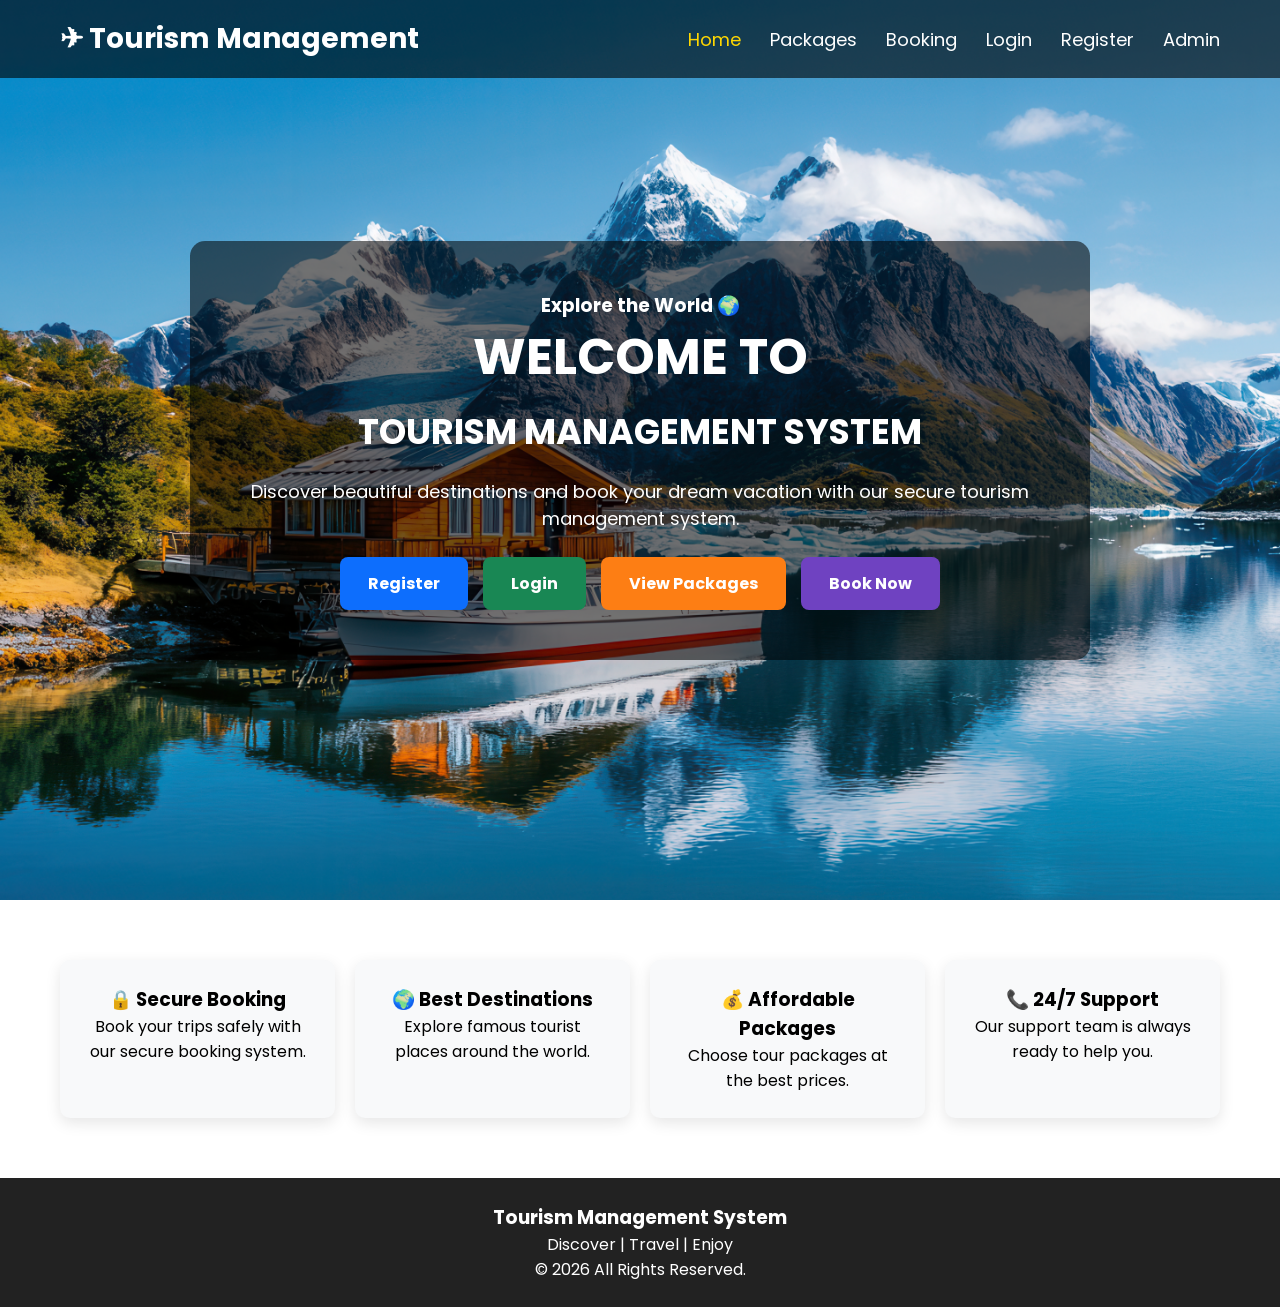
<file: src/main/resources/static/index.html>
<!DOCTYPE html>
<html lang="en">
<head>
    <meta charset="UTF-8">
    <meta name="viewport" content="width=device-width, initial-scale=1.0">
    <title>Tourism Management System</title>

    <link rel="stylesheet" href="style.css">

    <link rel="preconnect" href="https://fonts.googleapis.com">
    <link href="https://fonts.googleapis.com/css2?family=Poppins:wght@300;400;600;700&display=swap" rel="stylesheet">
</head>

<body class="home-page">

<header>

    <div class="logo">
        ✈ Tourism Management
    </div>

    <nav>

    <a href="index.html" class="active">Home</a>
    <a href="packages.html">Packages</a>
    <a href="booking.html">Booking</a>
    <a href="login.html">Login</a>
    <a href="register.html">Register</a>
    <a href="admin.html">Admin</a>

    </nav>

</header>

<section class="hero">

<div class="overlay">

<h3>Explore the World 🌍</h3>

<h1>WELCOME TO</h1>

<h2>TOURISM MANAGEMENT SYSTEM</h2>

<p>
Discover beautiful destinations and book your dream vacation
with our secure tourism management system.
</p>

<div class="button-box">

<a href="register.html" class="btn blue">Register</a>

<a href="login.html" class="btn green">Login</a>

<a href="packages.html" class="btn orange">View Packages</a>

<a href="booking.html" class="btn purple">Book Now</a>

</div>

</div>

</section>
<!-- Features Section -->
<section class="features">

    <div class="feature-card">
        <h3>🔒 Secure Booking</h3>
        <p>Book your trips safely with our secure booking system.</p>
    </div>

    <div class="feature-card">
        <h3>🌍 Best Destinations</h3>
        <p>Explore famous tourist places around the world.</p>
    </div>

    <div class="feature-card">
        <h3>💰 Affordable Packages</h3>
        <p>Choose tour packages at the best prices.</p>
    </div>

    <div class="feature-card">
        <h3>📞 24/7 Support</h3>
        <p>Our support team is always ready to help you.</p>
    </div>

</section>

<!-- Footer -->
<footer>

    <h3>Tourism Management System</h3>

    <p>
        Discover | Travel | Enjoy
    </p>

    <p>
        © 2026 All Rights Reserved.
    </p>

</footer>

</body>
</html>
</file>
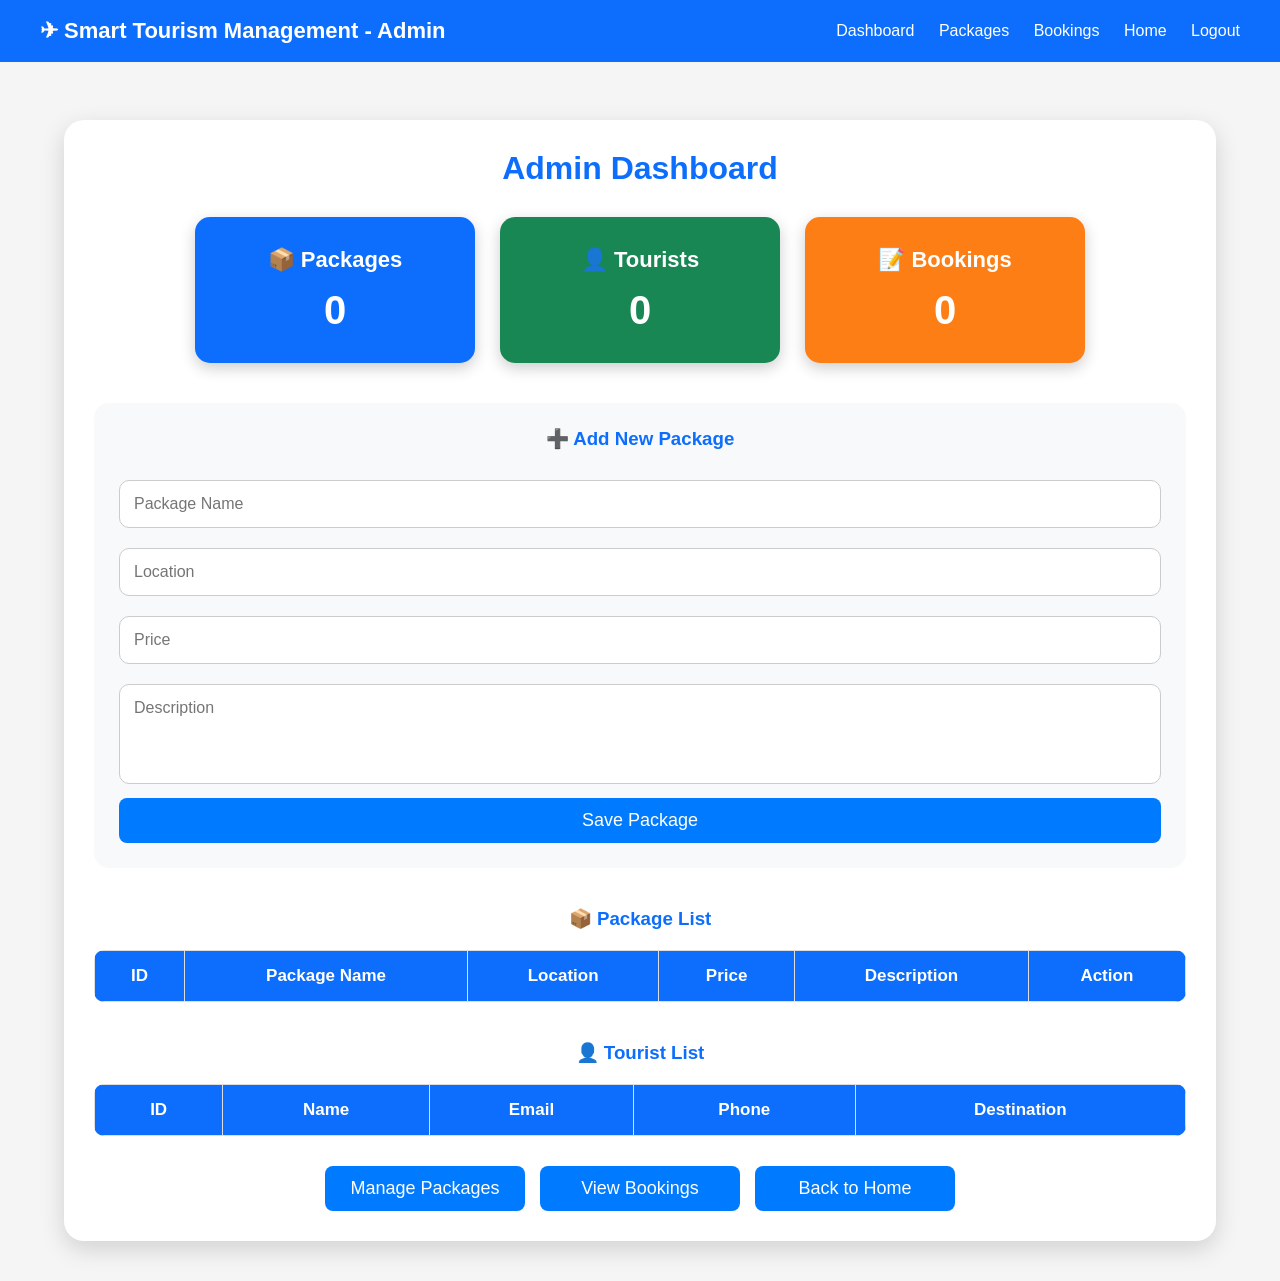
<file: src/main/resources/static/admin.html>
<!DOCTYPE html>
<html lang="en">

<head>

<meta charset="UTF-8">
<meta name="viewport" content="width=device-width, initial-scale=1.0">

<title>Admin Dashboard</title>

<link rel="stylesheet" href="style.css">

</head>


<body onload="loadAdminDashboard()">


<header class="admin-header">

    <div class="logo">
        ✈ Smart Tourism Management - Admin
    </div>


    <nav>

        <a href="admin.html">Dashboard</a>
        <a href="packages.html">Packages</a>
        <a href="booking.html">Bookings</a>
        <a href="index.html">Home</a>
        <a href="login.html">Logout</a>

    </nav>

</header>



<div class="container">


<h2>Admin Dashboard</h2>



<!-- Dashboard Cards -->

<div class="cards">


    <div class="card blue">

        <h3>📦 Packages</h3>

        <p id="packageCount">0</p>

    </div>



    <div class="card green">

        <h3>👤 Tourists</h3>

        <p id="touristCount">0</p>

    </div>




    <div class="card orange">

        <h3>📝 Bookings</h3>

        <p id="bookingCount">0</p>

    </div>


</div>





<!-- Add Package -->


<div class="form-box">


<h3>➕ Add New Package</h3>


<input type="hidden" id="packageId">


<input type="text" 
id="packageName" 
placeholder="Package Name">



<input type="text" 
id="location" 
placeholder="Location">



<input type="number" 
id="price" 
placeholder="Price">



<textarea 
id="description" 
placeholder="Description">
</textarea>



<button onclick="addPackage()">
Save Package
</button>


</div>







<!-- Package List -->


<div class="table-box">


<h3>📦 Package List</h3>


<table>


<thead>

<tr>

<th>ID</th>

<th>Package Name</th>

<th>Location</th>

<th>Price</th>

<th>Description</th>

<th>Action</th>


</tr>


</thead>



<tbody id="packageTable">


</tbody>


</table>



</div>







<!-- Tourist List -->


<div class="table-box">


<h3>👤 Tourist List</h3>


<table>


<thead>

<tr>

<th>ID</th>

<th>Name</th>

<th>Email</th>

<th>Phone</th>

<th>Destination</th>


</tr>


</thead>



<tbody id="touristTable">


</tbody>



</table>


</div>







<!-- Admin Buttons -->


<div class="admin-buttons">


<button onclick="window.location.href='packages.html'">

Manage Packages

</button>



<button onclick="window.location.href='booking.html'">

View Bookings

</button>



<button onclick="window.location.href='index.html'">

Back to Home

</button>



</div>



</div>





<script src="script.js"></script>


</body>

</html>
</file>
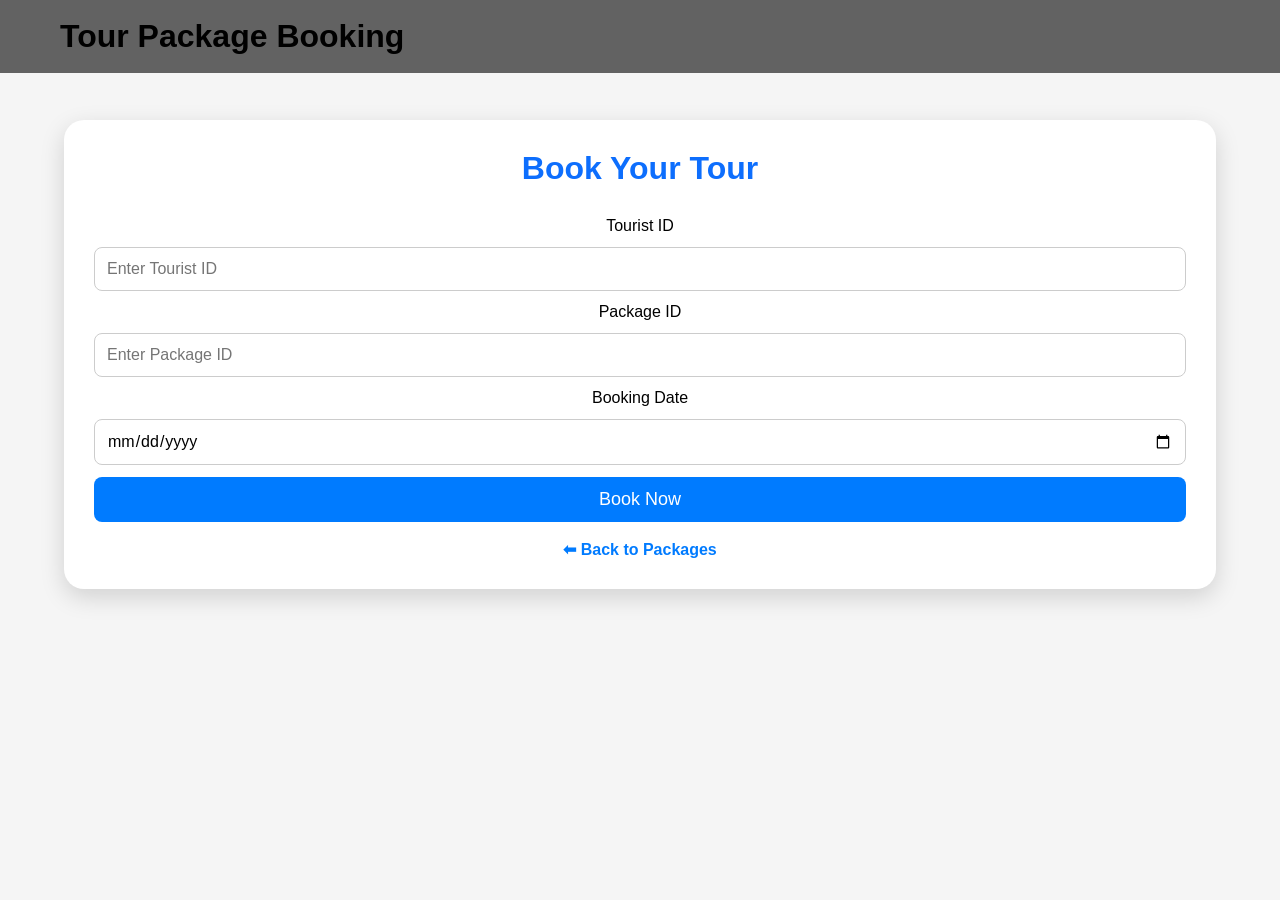
<file: src/main/resources/static/booking.html>
<!DOCTYPE html>
<html lang="en">
<head>
    <meta charset="UTF-8">
    <meta name="viewport" content="width=device-width, initial-scale=1.0">
    <title>Book Package</title>
    <link rel="stylesheet" href="style.css">
</head>
<body>

<header>
    <h1>Tour Package Booking</h1>
</header>

<div class="container">

    <h2>Book Your Tour</h2>

    <form id="bookingForm">

        <label>Tourist ID</label>
        <input type="number" id="touristId" placeholder="Enter Tourist ID" required>

        <label>Package ID</label>
        <input type="number" id="packageId" placeholder="Enter Package ID" required>

        <label>Booking Date</label>
        <input type="date" id="bookingDate" required>

        <button type="submit">Book Now</button>

    </form>

    <br>

    <a href="packages.html">⬅ Back to Packages</a>

</div>

<script>
document.getElementById("bookingForm").addEventListener("submit", function(e){
    e.preventDefault();

    const booking = {
        touristId: parseInt(document.getElementById("touristId").value),
        packageId: parseInt(document.getElementById("packageId").value),
        bookingDate: document.getElementById("bookingDate").value
    };

    fetch("http://localhost:8087/bookings", {
        method: "POST",
        headers: {
            "Content-Type": "application/json"
        },
        body: JSON.stringify(booking)
    })
    .then(response => response.json())
    .then(data => {
        alert("Booking Successful!");
        console.log(data);
        window.location.href = "packages.html";
    })
    .catch(error => {
        alert("Booking Failed!");
        console.error(error);
    });
});
</script>

</body>
</html>
</file>
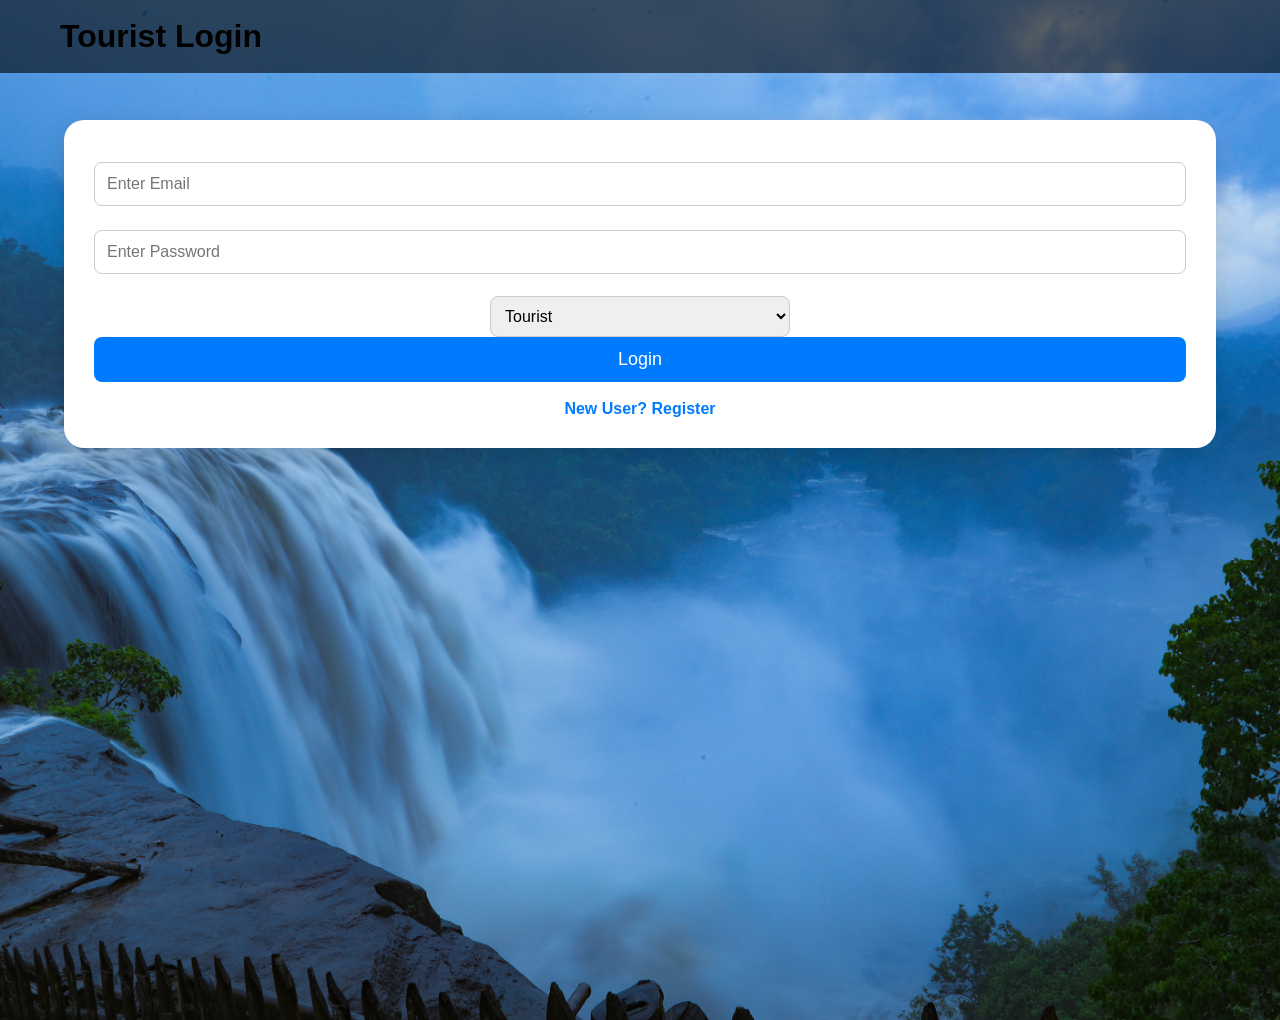
<file: src/main/resources/static/login.html>
<!DOCTYPE html>
<html lang="en">
<head>
    <meta charset="UTF-8">
    <meta name="viewport" content="width=device-width, initial-scale=1.0">
    <title>Tourist Login</title>
    <link rel="stylesheet" href="style.css">
</head>
<body class="login-page"> 

<header>
    <h1>Tourist Login</h1>
</header>

<div class="container">

    <input type="email" id="loginEmail" placeholder="Enter Email">

    <input type="password" id="loginPassword" placeholder="Enter Password">
    <select id="role">
    <option value="tourist">Tourist</option>
    <option value="admin">Admin</option>
</select>

    <button onclick="loginUser()">Login</button>

    <br><br>

    <a href="register.html">New User? Register</a>

</div>

<script src="script.js"></script>

</body>
</html>
</file>
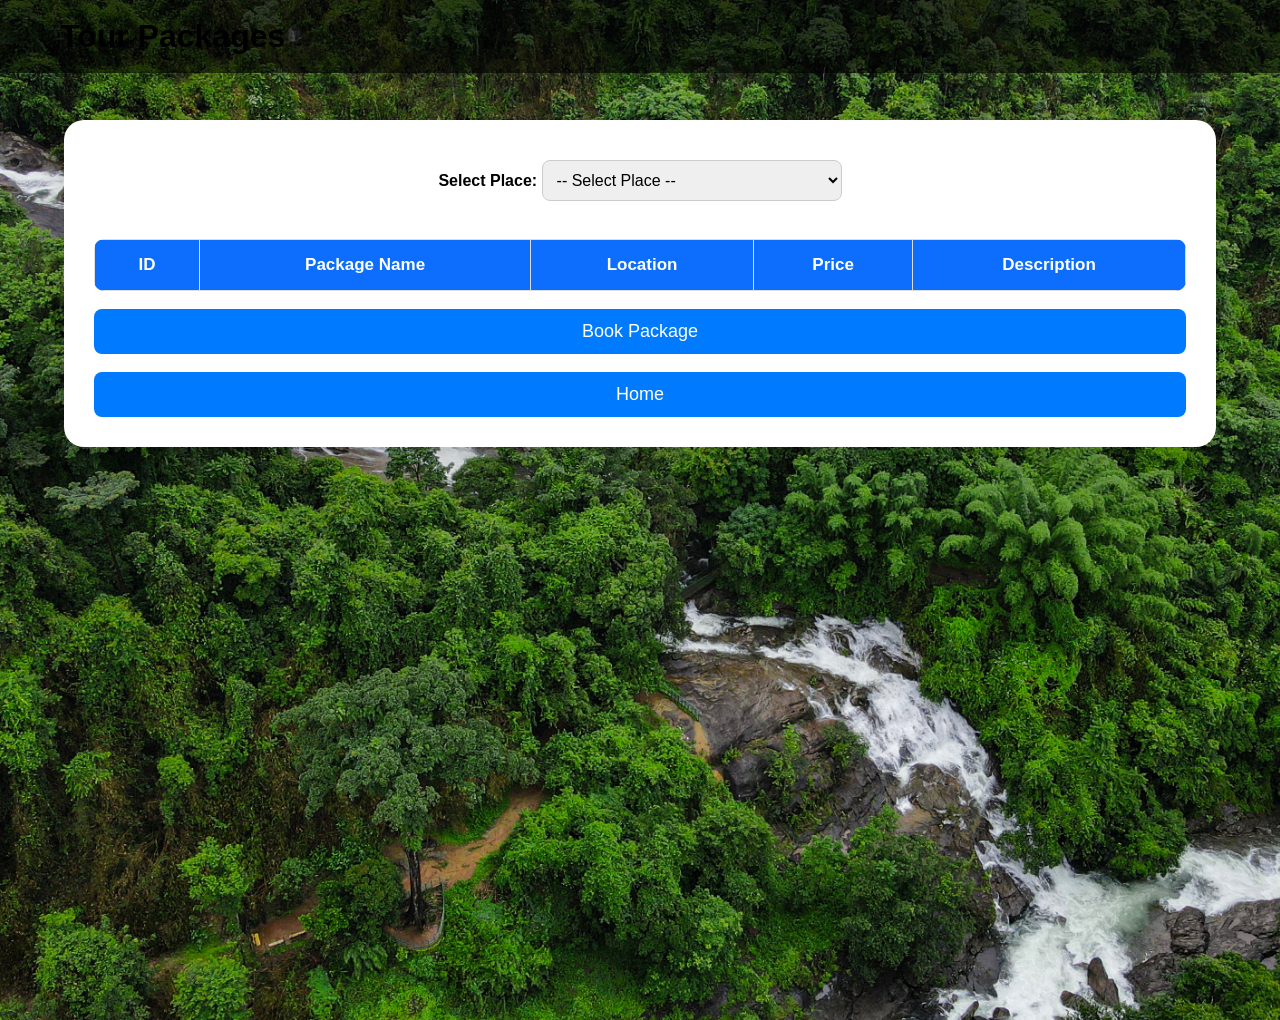
<file: src/main/resources/static/packages.html>
<!DOCTYPE html>
<html lang="en">
<head>
    <meta charset="UTF-8">
    <meta name="viewport" content="width=device-width, initial-scale=1.0">
    <title>Tour Packages</title>
    <link rel="stylesheet" href="style.css">
</head>
<body class="package-page">

<header>
    <h1>Tour Packages</h1>
</header>

<div class="container">
<label><b>Select Place:</b></label>

<select id="place" onchange="loadPackageByPlace()">
    <option value="">-- Select Place --</option>
    <option value="Ooty">Ooty</option>
    <option value="Kodaikanal">Kodaikanal</option>
    <option value="Goa">Goa</option>
    <option value="Chennai">Chennai</option>
    <option value="Yercaud">Yercaud</option>
    <option value="Kanyakumari">Kanyakumari</option>
</select>

<br><br>
    <table>
        <thead>
            <tr>
                <th>ID</th>
                <th>Package Name</th>
                <th>Location</th>
                <th>Price</th>
                <th>Description</th>
            </tr>
        </thead>

        <tbody id="packageTable">
        </tbody>
    </table>

    <br>

    <a href="booking.html">
        <button>Book Package</button>
    </a>

    <br><br>

    <a href="index.html">
        <button>Home</button>
    </a>

</div>

<script src="script.js"></script>
<script>
</script>

</body>
</html>
</file>
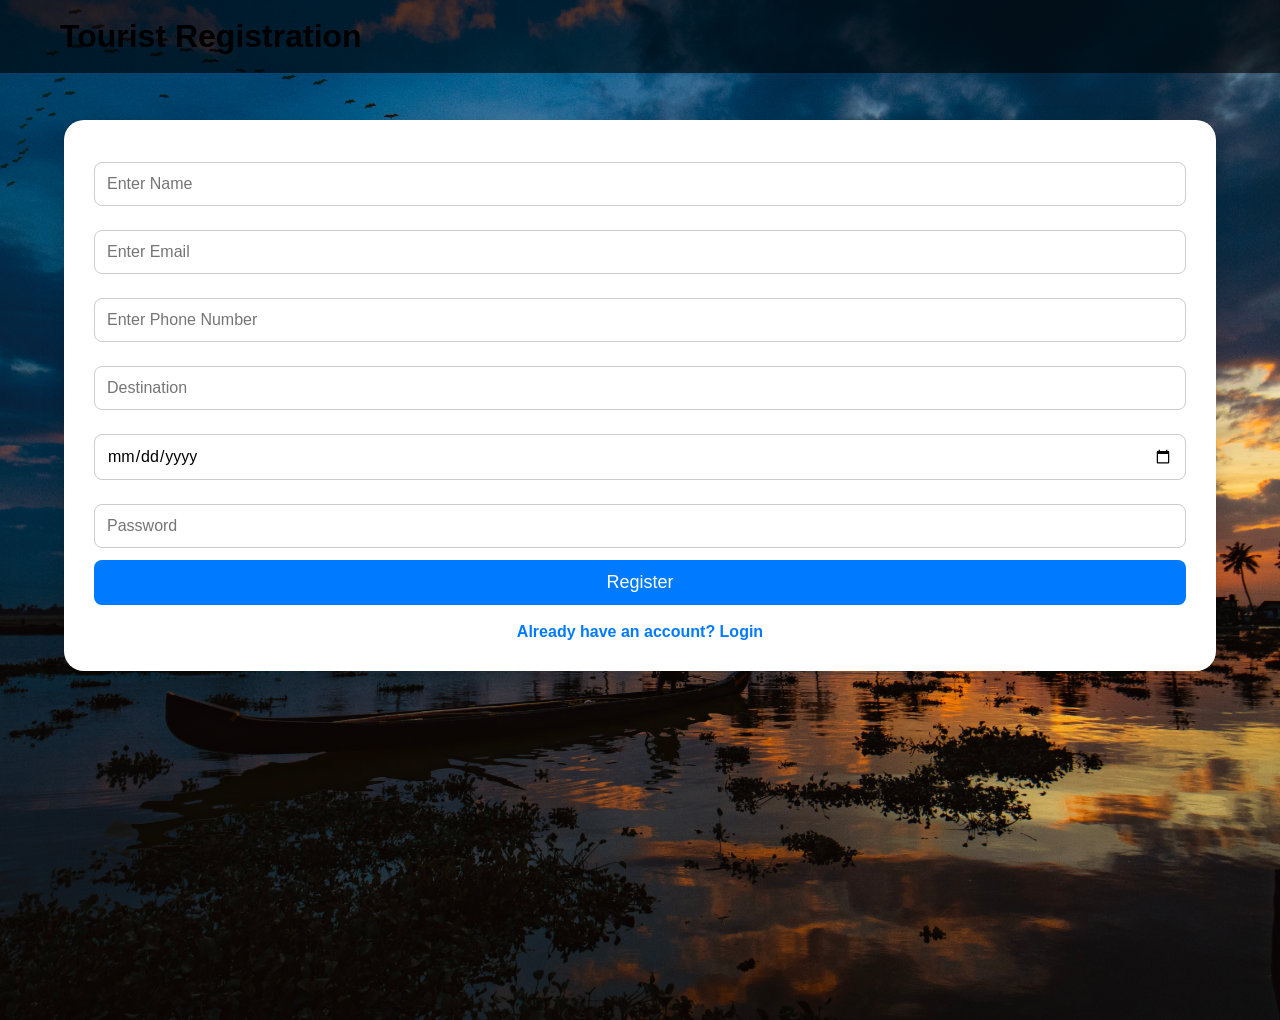
<file: src/main/resources/static/register.html>
<!DOCTYPE html>
<html lang="en">
<head>
    <meta charset="UTF-8">
    <meta name="viewport" content="width=device-width, initial-scale=1.0">
    <title>Tourist Registration</title>
    <link rel="stylesheet" href="style.css">
</head>
<body class="register-page">

<header>
    <h1>Tourist Registration</h1>
</header>

<div class="container">

    <input type="text" id="name" placeholder="Enter Name">

    <input type="email" id="email" placeholder="Enter Email">

    <input type="text" id="phone" placeholder="Enter Phone Number">

    <input type="text" id="destination" placeholder="Destination">

    <input type="date" id="travelDate">

    <input type="password" id="password" placeholder="Password">

    <button onclick="registerTourist()">Register</button>

    <br><br>

    <a href="login.html">Already have an account? Login</a>

</div>

<script src="script.js"></script>

</body>
</html>
</file>
<file: src/main/resources/static/style.css>
*{
    margin:0;
    padding:0;
    box-sizing:border-box;
    font-family:'Poppins',sans-serif;
}

body{
    background:#f5f5f5;
}

/* Navigation */
header{
    position:fixed;
    width:100%;
    top:0;
    left:0;
    display:flex;
    justify-content:space-between;
    align-items:center;
    padding:18px 60px;
    background:rgba(0,0,0,0.6);
    z-index:1000;
}

.logo{
    color:#fff;
    font-size:28px;
    font-weight:bold;
}

nav a{
    color:white;
    text-decoration:none;
    margin-left:25px;
    font-size:18px;
    transition:.3s;
}

nav a:hover,
nav a.active{
    color:#ffd700;
}

/* Hero Section */
.hero{
    height:100vh;
    background:url("images/bg.jpg") center center/cover no-repeat;
    display:flex;
    justify-content:center;
    align-items:center;
}

.overlay{
    background:rgba(0,0,0,0.55);
    padding:50px;
    border-radius:15px;
    text-align:center;
    color:white;
    width:85%;
    max-width:900px;
}

.overlay h1{
    font-size:50px;
}

.overlay h2{
    font-size:35px;
    margin:10px 0;
}

.overlay p{
    font-size:18px;
    margin:20px 0;
}

/* Buttons */
.button-box{
    display:flex;
    justify-content:center;
    flex-wrap:wrap;
    gap:15px;
    margin-top:25px;
}

.btn{
    padding:14px 28px;
    border-radius:8px;
    color:white;
    text-decoration:none;
    font-weight:bold;
    transition:0.3s;
}

.blue{background:#007bff;}
.green{background:#28a745;}
.orange{background:#ff9800;}
.purple{background:#6f42c1;}

.btn:hover{
    transform:translateY(-5px);
    opacity:0.9;
}

/* Features */
.features{
    display:grid;
    grid-template-columns:repeat(auto-fit,minmax(220px,1fr));
    gap:20px;
    padding:60px;
    background:#ffffff;
}

.feature-card{
    background:#f8f9fa;
    padding:25px;
    border-radius:10px;
    text-align:center;
    box-shadow:0 5px 15px rgba(0,0,0,0.1);
}

.feature-card:hover{
    transform:scale(1.05);
    transition:.3s;
}

/* Footer */
footer{
    background:#222;
    color:white;
    text-align:center;
    padding:25px;
}
/* Login/Register Form */

.container{
    width:700px;
    background:white;
    padding:35px;
    border-radius:15px;
    box-shadow:0 5px 20px rgba(0,0,0,0.3);
    margin:140px auto;
    text-align:center;
}

.container input{
    width:100%;
    padding:12px;
    margin:12px 0;
    border:1px solid #ccc;
    border-radius:8px;
    font-size:16px;
}

.container button{
    width:100%;
    padding:12px;
    background:#007bff;
    color:white;
    border:none;
    border-radius:8px;
    font-size:18px;
    cursor:pointer;
}

.container button:hover{
    background:#0056b3;
}

.container a{
    text-decoration:none;
    color:#007bff;
    font-weight:bold;
}
.home-page{
    background: url("images/bg.jpg") center center/cover no-repeat;
    min-height:100vh;
}

.login-page{
    background: url("images/login-bg.jpg") center center/cover no-repeat;
    min-height:100vh;
}

.register-page{
    background: url("images/register-bg.jpg") center center/cover no-repeat;
    min-height:100vh;
}

.package-page{
    background: url("images/packages-bg.jpg") center center/cover no-repeat;
    min-height:100vh;
}

.booking-page{
    background: url("images/booking-bg.jpg") center center/cover no-repeat;
    min-height:100vh;
}
table{
    width:100%;
    border-collapse:collapse;
    margin-top:20px;
}

th, td{
    border:1px solid #ddd;
    padding:12px;
    text-align:center;
}

th{
    background:#007bff;
    color:white;
}

tr:nth-child(even){
    background:#f2f2f2;
}

select{
    width:100%;
    padding:10px;
    border-radius:8px;
    font-size:16px;
    margin-top:10px;
}
table{
    width:100%;
    border-collapse:collapse;
    margin-top:20px;
    background:white;
    border-radius:10px;
    overflow:hidden;
}

th{
    background:#007bff;
    color:white;
    padding:15px;
    font-size:17px;
    text-align:center;
}

td{
    padding:12px;
    text-align:center;
    border-bottom:1px solid #ddd;
}

tr:nth-child(even){
    background:#f8f9fa;
}

tr:hover{
    background:#eaf4ff;
}

.container{
    width:90%;
    max-width:1000px;
    background:white;
    padding:30px;
    border-radius:15px;
    margin:120px auto;
    box-shadow:0 5px 20px rgba(0,0,0,0.2);
}

select{
    width:300px;
    padding:10px;
    border:1px solid #ccc;
    border-radius:8px;
    font-size:16px;
}
/* ===========================
   ADMIN DASHBOARD DESIGN
=========================== */

.admin-header{
    position:fixed;
    top:0;
    width:100%;
    background:#0d6efd;
    padding:18px 40px;
    display:flex;
    justify-content:space-between;
    align-items:center;
    color:white;
    z-index:1000;
}

.admin-header .logo{
    font-size:22px;
    font-weight:700;
}


.admin-header nav a{
    color:white;
    text-decoration:none;
    margin-left:20px;
    font-size:16px;
}

.admin-header nav a:hover{
    text-decoration:underline;
}



/* Main Container */

.container{
    width:90%;
    max-width:1200px;
    margin:120px auto 40px;
    background:white;
    padding:30px;
    border-radius:20px;
    box-shadow:0 8px 25px rgba(0,0,0,0.15);
}


.container h2{
    text-align:center;
    color:#0d6efd;
    font-size:32px;
    margin-bottom:30px;
}




/* Cards */

.cards{
    display:flex;
    gap:25px;
    justify-content:center;
    flex-wrap:wrap;
}


.card{
    width:280px;
    padding:30px;
    color:white;
    text-align:center;
    border-radius:15px;
    box-shadow:0 5px 15px rgba(0,0,0,0.2);
}


.card h3{
    font-size:22px;
}


.card p{
    font-size:40px;
    font-weight:bold;
    margin-top:15px;
}


.blue{
    background:#0d6efd;
}


.green{
    background:#198754;
}


.orange{
    background:#fd7e14;
}




/* Form Box */

.form-box{

    margin-top:40px;
    padding:25px;
    background:#f8f9fa;
    border-radius:15px;

}


.form-box h3{

    color:#0d6efd;
    margin-bottom:20px;

}


.form-box input,
.form-box textarea{

    width:100%;
    padding:14px;
    margin:10px 0;
    border:1px solid #ccc;
    border-radius:10px;
    font-size:16px;

}


.form-box textarea{

    height:100px;
    resize:none;

}




button{

    background:#0d6efd;
    color:white;
    border:none;
    padding:12px 20px;
    border-radius:8px;
    cursor:pointer;
    font-size:16px;

}


button:hover{

    background:#084298;

}





/* Tables */

.table-box{

    margin-top:40px;

}


.table-box h3{

    color:#0d6efd;

}


table{

    width:100%;
    border-collapse:collapse;
    margin-top:20px;

}


table th{

    background:#0d6efd;
    color:white;
    padding:15px;

}


table td{

    padding:12px;
    text-align:center;
    border:1px solid #ddd;

}


table tr:nth-child(even){

    background:#f8f9fa;

}


table tr:hover{

    background:#e9f2ff;

}




/* Action Buttons */

td button{

    padding:8px 12px;
    margin:3px;

}


td button:first-child{

    background:#198754;

}


td button:last-child{

    background:#dc3545;

}




/* Bottom Buttons */

.admin-buttons{

    display:flex;
    gap:15px;
    margin-top:30px;
    justify-content:center;
    flex-wrap:wrap;

}


.admin-buttons button{

    width:200px;

}
</file>
